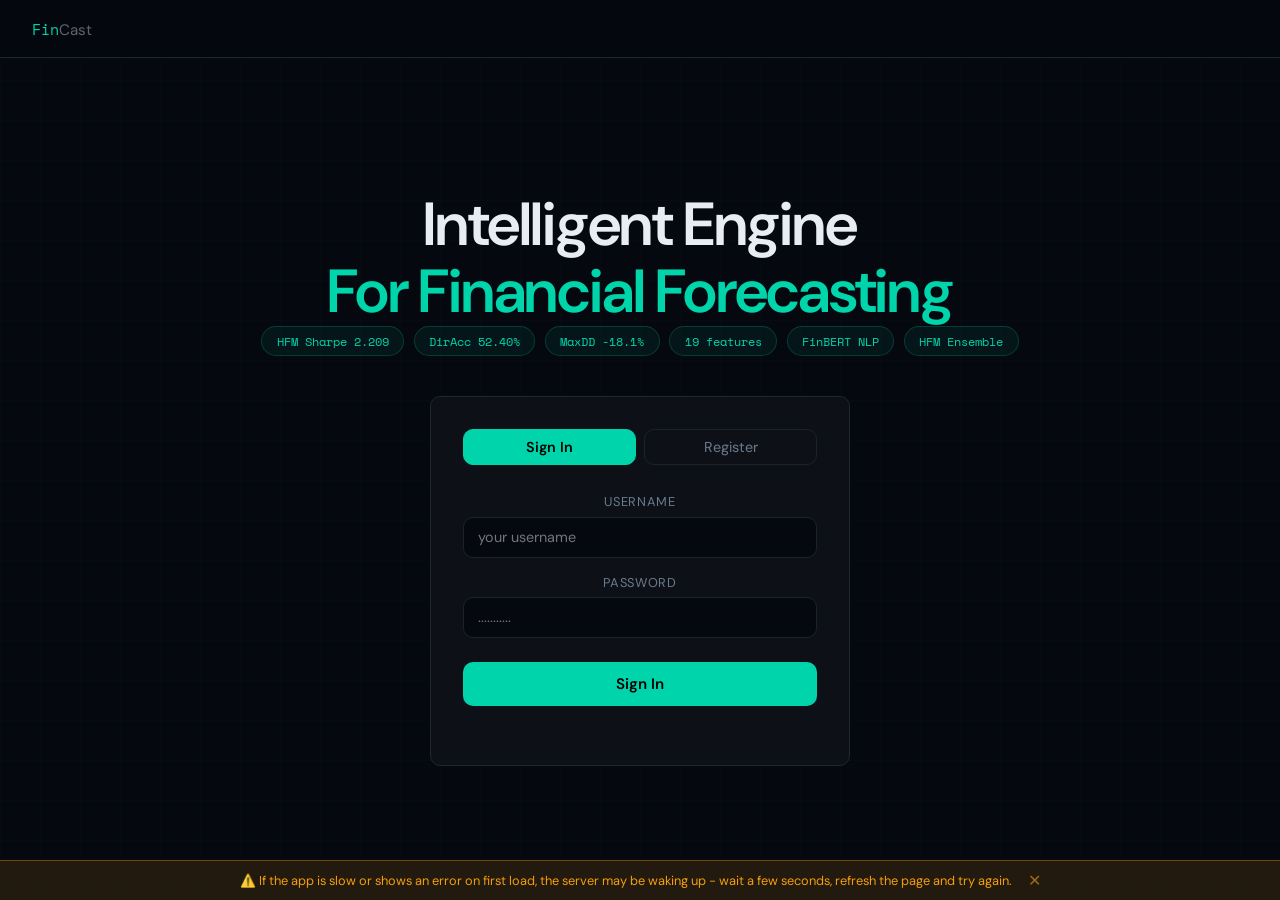
<file: frontend/index.html>
<!DOCTYPE html>
<html lang="en">
<head>
  <meta charset="UTF-8" />
  <meta name="viewport" content="width=device-width, initial-scale=1" />
  <title>FinCast - Sign In</title>

  <link rel="preconnect" href="https://fonts.googleapis.com" />
  <link href="https://fonts.googleapis.com/css2?family=Space+Mono:wght@400;700&family=DM+Sans:wght@300;400;500;600&display=swap" rel="stylesheet" />

  <link rel="stylesheet" href="fincast.css" />

</head>
<body>

  <!-- The FinCast Logo -->
  <nav>
    <span class="logo">Fin<span>Cast</span></span>
  </nav>

  <section class="hero">
    <div class="hero-inner">

      <div>
        <h1 class="headline">Intelligent Engine<br /><em>For Financial Forecasting 
</em></h1>
         
         <!-- Key performance indicators of the deployed forecasting model -->
         <div class="badges">
          <span class="badge">HFM Sharpe 2.209</span>
          <span class="badge">DirAcc 52.40%</span>
          <span class="badge">MaxDD -18.1%</span>
          <span class="badge">19 features</span>
          <span class="badge">FinBERT NLP</span>
          <span class="badge">HFM Ensemble</span>
        </div>
      </div>

      <div class="card">

        <div class="tabs">
          <button class="tab active" id="tab-login" onclick="switchTab('login')">Sign In</button>
          <button class="tab"        id="tab-reg"   onclick="switchTab('reg')">Register</button>
        </div>

        <!-- Login form -->
        <form id="form-login" onsubmit="doLogin(event)">
          <div class="fg">
            <label>Username</label>
            <input id="login-username" type="text" placeholder="your username" required autocomplete="username" />
          </div>
          <div class="fg">
            <label>Password</label>
            <input id="login-password" type="password" placeholder="..........." required autocomplete="current-password" />
          </div>
          <button class="btn" type="submit" id="btn-login">Sign In</button>
          <p class="msg" id="msg-login"></p>
        </form>

        <!-- Account creation form (toggled via tab selection) -->
        <form id="form-reg" style="display: none;" onsubmit="doRegister(event)">
          <div class="fg">
            <label>Username</label>
            <input id="reg-username" type="text" placeholder="your_username" required autocomplete="username" />
          </div>
          <div class="fg">
            <label>Email</label>
            <input id="reg-email" type="email" placeholder="you@example.com" required autocomplete="email" />
          </div>
          <div class="fg">
            <label>Password</label>
            <input id="reg-password" type="password" placeholder="min 8 characters" required autocomplete="new-password" />
          </div>
          <button class="btn" type="submit" id="btn-reg">Create Account</button>
          <p class="msg" id="msg-reg"></p>
        </form>

      </div>
    </div>
  </section>

  <script>
    const API = '/api';

    // Skip the login page if a session already exists
    if (localStorage.getItem('fc_token')) {
      location.href = 'market.html';
    }

    function switchTab(tab) {
      // Handle tab switching between authentication and registration views
      const isLogin = tab === 'login';
      document.getElementById('form-login').style.display = isLogin ? '' : 'none';
      document.getElementById('form-reg').style.display   = isLogin ? 'none' : '';
      document.getElementById('tab-login').classList.toggle('active', isLogin);
      document.getElementById('tab-reg').classList.toggle('active', !isLogin);
    }

    async function doLogin(e) {
      e.preventDefault();

      const msg = document.getElementById('msg-login');
      const btn = document.getElementById('btn-login');

      msg.textContent = 'Signing in…';
      msg.className   = 'msg';
      btn.disabled    = true;

      try {
        const response = await fetch(`${API}/auth/login`, {
          method: 'POST',
          headers: { 'Content-Type': 'application/json' },
          body: JSON.stringify({
            username: document.getElementById('login-username').value.trim(),
            password: document.getElementById('login-password').value
          })
        });

        const data = await response.json();

        if (!response.ok) {
          msg.textContent = data.error || 'Login failed';
          msg.className   = 'msg err';
          return;
        }

        // Store token and user info so other pages can access them
        localStorage.setItem('fc_token', data.token);
        localStorage.setItem('fc_user',  JSON.stringify(data.user));

        msg.textContent = 'Success!';
        msg.className   = 'msg ok';
        
        //If the role is admin, it take them to the admin page
        //normal useres are redirected to the market page

        setTimeout(() => {
            location.href = data.user.role === 'admin' ? 'admin.html' : 'market.html';
          }, 500);
      } catch {
        msg.textContent = 'Network error. Please try again or Refresh the page.';
        msg.className   = 'msg err';
      } finally {
        btn.disabled = false;
      }
    }

    async function doRegister(e) {
      e.preventDefault();

      const msg = document.getElementById('msg-reg');
      const btn = document.getElementById('btn-reg');

      msg.textContent = 'Creating account…';
      msg.className   = 'msg';
      btn.disabled    = true;

      try {
        const response = await fetch(`${API}/auth/register`, {
          method: 'POST',
          headers: { 'Content-Type': 'application/json' },
          body: JSON.stringify({
            username: document.getElementById('reg-username').value.trim(),
            email:    document.getElementById('reg-email').value.trim().toLowerCase(),
            password: document.getElementById('reg-password').value
          })
        });

        const data = await response.json();

        if (!response.ok) {
          msg.textContent = data.error || 'Registration failed';
          msg.className   = 'msg err';
          return;
        }

        msg.textContent = 'Account created! You can now sign in.';
        msg.className   = 'msg ok';

        // Switch back to login tab after a short delay
        setTimeout(() => switchTab('login'), 1200);

      } catch {
        msg.textContent = 'Network error. Please try again.';
        msg.className   = 'msg err';
      } finally {
        btn.disabled = false;
      }
    }
  </script>

  
<!-- Server status notice - dismissible by the user -->
<div id="wake-notice" style="
  position: fixed;
  bottom: 0; left: 0; right: 0;
  background: rgba(245, 158, 11, .12);
  border-top: 1px solid rgba(245, 158, 11, .35);
  padding: .55rem 2rem;
  font-size: .8rem;
  color: var(--warn);
  text-align: center;
  z-index: 999;
  display: flex;
  align-items: center;
  justify-content: center;
  gap: 1rem;">
  ⚠️ If the app is slow or shows an error on first load, the server may be waking up - wait a few seconds, refresh the page and try again.
  <span onclick="this.parentElement.style.display='none'"
    style="cursor: pointer; opacity: .6; font-size: 1rem; flex-shrink: 0;">✕</span>
</div>
  
  <style>
    /* Slightly larger grid on the login page for more visual impact */
    body::before {
      background-size: 40px 40px;
    }

    /* Full height centred layout for the hero section */
    .hero {
      flex: 1;
      display: flex;
      align-items: center;
      justify-content: center;
      padding: 4rem 1.5rem;
      position: relative;
      z-index: 1;
    }

    .hero-inner {
      display: flex;
      flex-direction: column;
      align-items: center;
      gap: 2.5rem;
      max-width: 900px;
      width: 100%;
      text-align: center;
    }

    .headline {
      font-size: clamp(2rem, 6vw, 3.8rem);
      font-weight: 600;
      line-height: 1.1;
      letter-spacing: -.02em;
    }

    .headline em {
      font-style: normal;
      color: var(--accent);
    }

    .sub {
      color: var(--muted);
      font-size: 1.05rem;
      max-width: 480px;
      line-height: 1.7;
      margin: .9rem auto 1.5rem;
    }

    /* Quick stat badges shown under the headline */
    .badges {
      display: flex;
      flex-wrap: wrap;
      gap: .6rem;
      justify-content: center;
    }

    .badge {
      padding: .3rem .9rem;
      border-radius: 20px;
      font-size: .78rem;
      font-family: 'Space Mono', monospace;
      background: rgba(0, 212, 170, .07);
      border: 1px solid rgba(0, 212, 170, .2);
      color: var(--accent);
    }

    /* Auth card */
    .card {
      background: var(--surface);
      border: 1px solid var(--border);
      border-radius: var(--radius);
      padding: 2rem;
      width: 100%;
      max-width: 420px;
    }

    /* Sign In / Register tab switcher */
    .tabs {
      display: flex;
      gap: .5rem;
      margin-bottom: 1.75rem;
    }

    .tab {
      flex: 1;
      padding: .5rem;
      border: 1px solid var(--border2);
      border-radius: var(--radius);
      background: none;
      color: var(--muted);
      cursor: pointer;
      font-size: .9rem;
      font-family: 'DM Sans', sans-serif;
      transition: all .15s;
    }

    .tab.active {
      background: var(--accent);
      color: #000;
      border-color: var(--accent);
      font-weight: 600;
    }

    .fg {
      margin-bottom: 1rem;
    }

    label {
      display: block;
      font-size: .8rem;
      color: var(--muted);
      margin-bottom: .4rem;
      text-transform: uppercase;
      letter-spacing: .05em;
    }

    input {
      width: 100%;
      padding: .65rem .9rem;
      background: var(--bg);
      border: 1px solid var(--border2);
      border-radius: var(--radius);
      color: var(--text);
      font-size: .9rem;
      outline: none;
      font-family: 'DM Sans', sans-serif;
      transition: border-color .15s;
    }

    input:focus {
      border-color: var(--accent);
    }

    .btn {
      width: 100%;
      padding: .75rem;
      background: var(--accent);
      color: #000;
      border: none;
      border-radius: var(--radius);
      font-size: .95rem;
      font-weight: 600;
      cursor: pointer;
      transition: opacity .15s;
      font-family: 'DM Sans', sans-serif;
      margin-top: .5rem;
    }

    .btn:hover    { opacity: .85; }
    .btn:disabled { opacity: .4; cursor: not-allowed; }

    /* Status message area below the submit button */
    .msg {
      font-size: .83rem;
      margin-top: .7rem;
      text-align: center;
      min-height: 1.2em;
    }

    .err { color: var(--danger); }
    .ok  { color: var(--accent); }
  </style>

</body>
</html>
</file>
<file: frontend/fincast.css>
/*
  fincast.css
  Shared styles for FinCast application
  Used across dashboard, models, sentiment and admin pages
*/

/* Basic reset + default font */
*, *::before, *::after {
  box-sizing: border-box;
  margin: 0;
  padding: 0;
  font-family: 'DM Sans', sans-serif;
}

/* Theme variables used across the app */
:root {
  --bg: #060810;
  --surface: #0d1117;
  --surface2: #131920;

  --border: #1e2630;
  --border2: #1a2230;

  --accent: #00d4aa;
  --accent2: #0ea5e9;
  --danger: #f43f5e;
  --warn: #f59e0b;

  --text: #e8edf2;
  --muted: #6b7a8d;
  --muted2: #4a5568;

  --radius: 10px;
  --radius-lg: 14px;
}

/* Page base */
body {
  background: var(--bg);
  color: var(--text);
  min-height: 100vh;
  display: flex;
  flex-direction: column;
  overflow-x: hidden;
}

/* subtle grid effect in the background */
body::before {
  content: '';
  position: fixed;
  inset: 0;
  background-image:
    linear-gradient(rgba(0, 212, 170, .02) 1px, transparent 1px),
    linear-gradient(90deg, rgba(0, 212, 170, .02) 1px, transparent 1px);
  background-size: 50px 50px;
  pointer-events: none;
  z-index: 0;
}

/* top disclaimer shown on some pages */
.disclaimer {
  background: rgba(245, 158, 11, .08);
  border-bottom: 1px solid rgba(245, 158, 11, .2);
  padding: .5rem 2rem;
  font-size: .78rem;
  color: var(--warn);
  text-align: center;
  position: relative;
  z-index: 101;
}

/* navigation bar */
nav {
  display: flex;
  align-items: center;
  justify-content: space-between;
  padding: 0 2rem;
  height: 58px;
  border-bottom: 1px solid var(--border);
  background: rgba(6, 8, 16, .9);
  backdrop-filter: blur(12px);
  position: sticky;
  top: 0;
  z-index: 100;
}

/* logo styling */
.logo {
  font-family: 'Space Mono', monospace;
  font-size: .95rem;
  color: var(--accent);
}

.logo span {
  color: var(--text);
  opacity: .4;
}

/* nav links */
.nav-links {
  display: flex;
  align-items: center;
  gap: 1.5rem;
}

.nav-links a {
  color: var(--muted);
  text-decoration: none;
  font-size: .85rem;
  transition: color .15s;
}

.nav-links a:hover,
.nav-links a.active {
  color: var(--text);
}

/* right side of nav (user + logout) */
.nav-right {
  display: flex;
  align-items: center;
  gap: .75rem;
}

.nav-user {
  font-size: .8rem;
  color: var(--muted);
  font-family: 'Space Mono', monospace;
}

/* small button (used for logout etc.) */
.btn-sm {
  padding: .3rem .8rem;
  border: 1px solid var(--border2);
  border-radius: 6px;
  background: none;
  color: var(--muted);
  cursor: pointer;
  font-size: .8rem;
  transition: all .15s;
}

.btn-sm:hover {
  border-color: var(--accent);
  color: var(--text);
}

/* main layout container */
main {
  flex: 1;
  max-width: 1200px;
  margin: 0 auto;
  width: 100%;
  padding: 2rem 1.5rem;
  position: relative;
  z-index: 1;
}

/* page heading */
.page-title {
  margin-bottom: 1.75rem;
}

.page-title h1 {
  font-size: 1.5rem;
  font-weight: 600;
  margin-bottom: .3rem;
}

.page-title p {
  color: var(--muted);
  font-size: .88rem;
}

/* small section label (used before blocks) */
.section-label {
  font-size: .72rem;
  color: var(--muted);
  text-transform: uppercase;
  letter-spacing: .07em;
  margin-bottom: 1rem;
  font-family: 'Space Mono', monospace;
}

/* small helper text */
.note-text-sm {
  font-size: .8rem;
  color: var(--muted);
  line-height: 1.6;
  margin-bottom: 1rem;
}

/* metric cards (top stats) */
.metrics {
  display: grid;
  grid-template-columns: repeat(auto-fit, minmax(200px, 1fr));
  gap: 1rem;
  margin-bottom: 1.5rem;
}

.metric {
  background: var(--surface);
  border: 1px solid var(--border);
  border-radius: var(--radius-lg);
  padding: 1.3rem 1.5rem;
  transition: border-color .2s;
}

.metric:hover {
  border-color: var(--border2);
}

.m-label {
  font-size: .72rem;
  color: var(--muted);
  text-transform: uppercase;
  letter-spacing: .07em;
  margin-bottom: .4rem;
}

.m-val {
  font-size: 1.75rem;
  font-weight: 600;
  font-family: 'Space Mono', monospace;
  line-height: 1;
}

.m-sub {
  font-size: .78rem;
  color: var(--muted);
  margin-top: .35rem;
}

/* value colour helpers */
.up { color: var(--accent); }
.down { color: var(--danger); }
.neutral { color: var(--text); }

/* info cards (key-value style) */
.info-grid {
  display: grid;
  grid-template-columns: 1fr 1fr;
  gap: 1rem;
  margin-bottom: 1.5rem;
}

@media (max-width: 640px) {
  .info-grid {
    grid-template-columns: 1fr;
  }
}

.info-card {
  background: var(--surface);
  border: 1px solid var(--border);
  border-radius: var(--radius-lg);
  padding: 1.3rem 1.5rem;
}

.ic-title {
  font-size: .75rem;
  color: var(--muted);
  text-transform: uppercase;
  letter-spacing: .07em;
  margin-bottom: .9rem;
  font-family: 'Space Mono', monospace;
}

/* rows inside info cards */
.kv {
  display: flex;
  justify-content: space-between;
  align-items: center;
  padding: .35rem 0;
  border-bottom: 1px solid var(--border2);
  font-size: .875rem;
}

.kv:last-child {
  border-bottom: none;
}

.kv-k {
  color: var(--muted);
}

.kv-v {
  font-weight: 500;
  font-family: 'Space Mono', monospace;
  font-size: .82rem;
}

/* direction tags */
.pill {
  padding: .15rem .55rem;
  border-radius: 10px;
  font-size: .72rem;
  font-weight: 600;
}

.pill-up {
  background: rgba(0, 212, 170, .12);
  color: var(--accent);
}

.pill-down {
  background: rgba(244, 63, 94, .12);
  color: var(--danger);
}

/* tables */
.table-wrap {
  background: var(--surface);
  border: 1px solid var(--border);
  border-radius: var(--radius-lg);
  overflow: hidden;
}

table {
  width: 100%;
  border-collapse: collapse;
  font-size: .85rem;
}

thead th {
  background: var(--surface2);
  padding: .7rem 1rem;
  text-align: left;
  font-size: .72rem;
  text-transform: uppercase;
  letter-spacing: .06em;
  color: var(--muted);
  border-bottom: 1px solid var(--border);
}

tbody td {
  padding: .65rem 1rem;
  border-bottom: 1px solid var(--border2);
}

tbody tr:last-child td {
  border-bottom: none;
}

tbody tr:hover {
  background: var(--surface2);
}

/* empty table state */
.empty {
  text-align: center;
  color: var(--muted);
  padding: 2rem;
}

/* error messages */
.alert {
  padding: .75rem 1rem;
  border-radius: var(--radius);
  font-size: .85rem;
  margin-bottom: 1rem;
  display: none;
}

.alert.err {
  background: rgba(244, 63, 94, .1);
  border: 1px solid rgba(244, 63, 94, .25);
  color: var(--danger);
}

/* small loading spinner */
.spinner {
  width: 16px;
  height: 16px;
  border: 2px solid rgba(0, 0, 0, .2);
  border-top-color: #000;
  border-radius: 50%;
  animation: spin .6s linear infinite;
  display: none;
}

@keyframes spin {
  to {
    transform: rotate(360deg);
  }
}

/* confidence gauge */
.gauge-wrap {
  display: flex;
  flex-direction: column;
  align-items: center;
  gap: 1rem;
  padding: 1rem;
}

.gauge-svg {
  width: 180px;
  height: 100px;
}

.gauge-val {
  font-family: 'Space Mono', monospace;
  font-size: 1.4rem;
  font-weight: 700;
}

.gauge-label {
  font-size: .78rem;
  color: var(--muted);
}

.signal-strong { color: var(--accent); }
.signal-mod { color: var(--warn); }
.signal-weak { color: var(--muted); }
</file>
